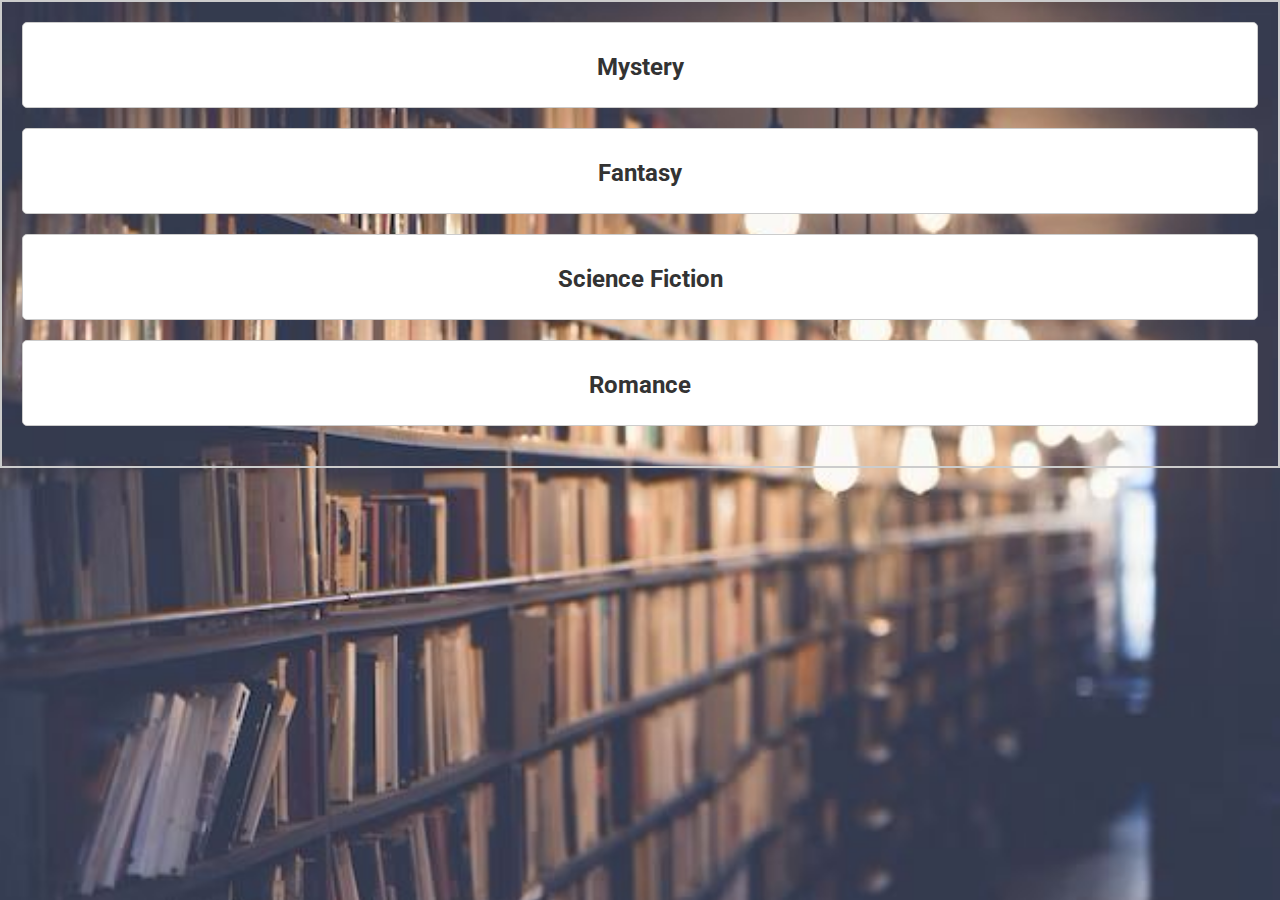
<file: category.html>
<!DOCTYPE html>
<html>
<head>
  <title>Book Categories</title>
  <style>
    body {
      background-image: url('catbg.jpg'); /* Replace with the path to your background image */
      background-repeat: no-repeat;
      background-size: cover;
      background-color: #f2f2f2; /* Replace with the desired background color */
      font-family: 'Roboto', sans-serif;
      border: 2px solid #ccc;
      padding: 20px;
      margin: 0;
    }

    .category {
      margin-bottom: 20px;
      border: 1px solid #ccc;
      padding: 10px;
      border-radius: 5px;
      background-color: white;
      text-align: center;
    }
    
    .category h2 {
      color: #333;
      font-size: 24px;
      margin-bottom: 10px;
    }
    
    .category ul {
      list-style-type: none;
      padding-left: 0;
    }
    
    .category li {
      margin-bottom: 5px;
    }
    
    .book-image {
      max-width: 200px;
      max-height: 200px;
      margin-right: 10px;
    }
    
    .category-link {
      text-decoration: none;
      color: #333;
    }
    
    .category-link:hover {
      text-decoration: underline;
    }
  </style>
  <link rel="stylesheet" href="https://fonts.googleapis.com/css?family=Roboto">
</head>
<body>
  <div class="category">
    <a href="mystery.html" class="category-link">
      <h2>Mystery</h2>
    </a>
    <ul id="mystery-books">
    </ul>
  </div>
  
  <div class="category">
    <a href="Fantasy Books.html" class="category-link">
      <h2>Fantasy</h2>
    </a>
    <ul id="fantasy-books">
    </ul>
  </div>
  
  <div class="category">
    <a href="Science Fiction books" class="category-link">
      <h2>Science Fiction</h2>
    </a>
    <ul id="science-fiction-books">
    </ul>
  </div>
  
  <div class="category">
    <a href="Romance books" class="category-link">
      <h2>Romance</h2>
    </a>
    <ul id="romance-books">
    </ul>
  </div>
  
  <script>
    var books = {
      "Mystery": ["The Girl with the Dragon Tattoo", "Gone Girl", "The Da Vinci Code"],
      "Fantasy": ["Harry Potter and the Sorcerer's Stone", "The Lord of the Rings", "A Game of Thrones"],
      "Science Fiction": ["Dune", "1984", "Ender's Game"],
      "Romance": ["Pride and Prejudice", "The Notebook", "Outlander"]
    };
    
    function populateCategory(category, books) {
      var categoryList = document.getElementById(category + "-books");
      var bookArray = books[category];
      
      for (var i = 0; i < bookArray.length; i++) {
        var book = bookArray[i];
        var listItem = document.createElement("li");
        listItem.textContent = book;
        categoryList.appendChild(listItem);
        
        // Add book image
        var bookImage = document.createElement("img");
        bookImage.src = "book-placeholder.png"; // Replace with the path to your book image
        bookImage.alt = book;
        bookImage.classList.add("book-image");
        listItem.appendChild(bookImage);
      }
    }
    
    populateCategory("Mystery", books);
    populateCategory("Fantasy", books);
    populateCategory("Science Fiction", books);
    populateCategory("Romance", books);
  </script>
</body>
</html>
</file>
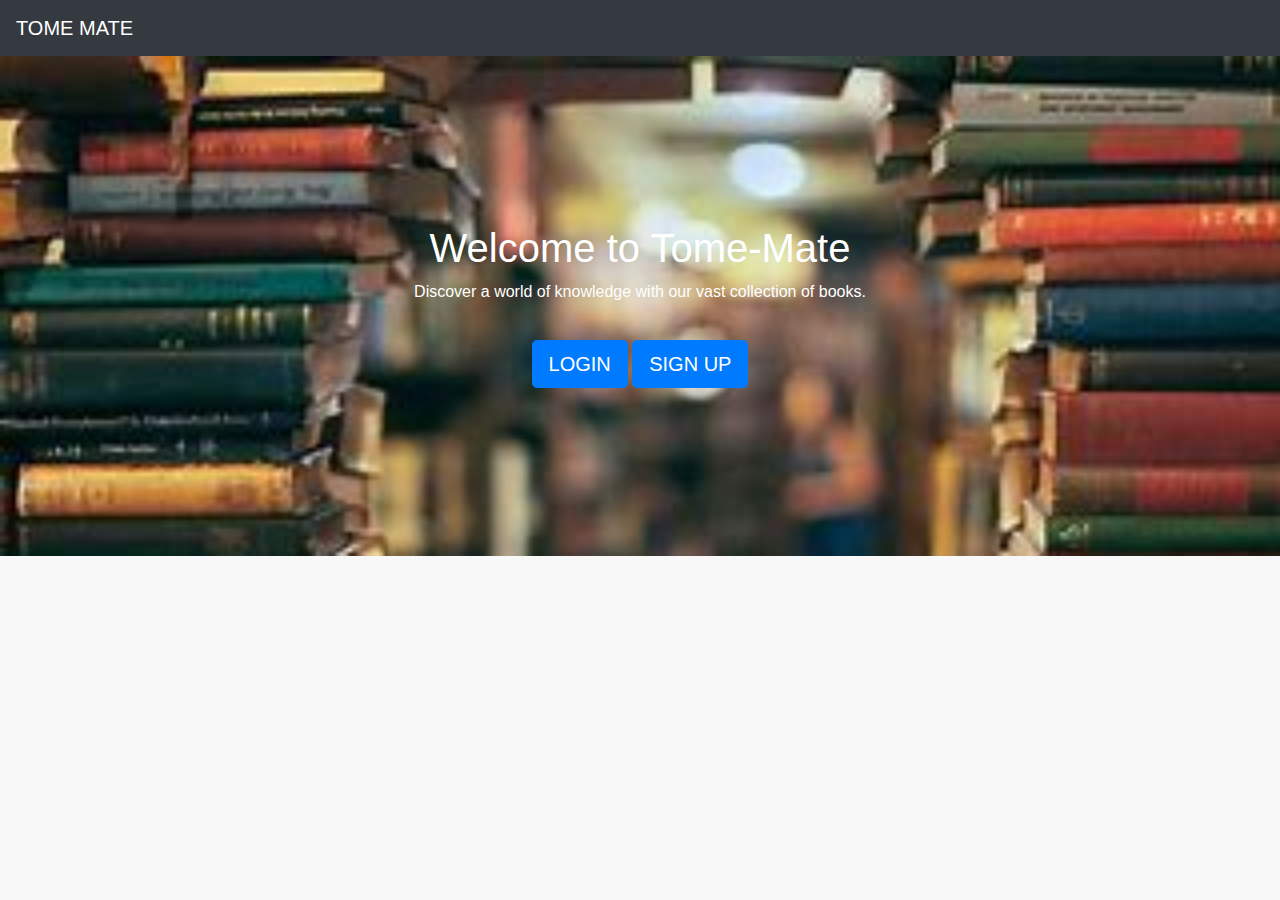
<file: front.html>
<!DOCTYPE html>
<html>
<head>
    <title>Welcome to Bookstore</title>
    <link rel="stylesheet" href="https://maxcdn.bootstrapcdn.com/bootstrap/4.5.2/css/bootstrap.min.css">
    <style>
        body {
            background-color: #f8f8f8;
        }
        
        .navbar {
            background-color: #343a40;
        }
        
        .navbar-brand, .navbar-text {
            color: #fff;
        }
        
        .hero-image {
            background-image: url("b.jfif");
            background-size: cover;
            height: 500px;
            display: flex;
            align-items: center;
            justify-content: center;
            text-align: center;
            color: #fff;
        }
        
        .hero-text {
            padding: 20px;
        }
        
        .cta-button {
            margin-top: 20px;
        }
        
        .container {
            margin-top: 50px;
        }
        
        .book-item {
            margin-bottom: 30px;
        }
        
        .book-item img {
            max-width: 100%;
        }
        
        .book-title {
            font-weight: bold;
            margin-top: 10px;
        }
        
        .book-author {
            color: #777;
        }
    </style>
</head>
<body>
    <nav class="navbar navbar-expand-lg navbar-dark">
        <a class="navbar-brand" href="#">TOME MATE</a>
    </nav>
    <div class="hero-image">
        <div class="hero-text">
            <h1>Welcome to Tome-Mate</h1>
            <p>Discover a world of knowledge with our vast collection of books.</p>
            <a class="btn btn-primary btn-lg cta-button" href="login.html">LOGIN</a>
            <a class="btn btn-primary btn-lg cta-button" href="signup.html">SIGN UP</a>
        </div>
    </div>
    
    <script src="https://maxcdn.bootstrapcdn.com/bootstrap/4.5.2/js/bootstrap.min.js"></script>
</body>
</html>
</file>
